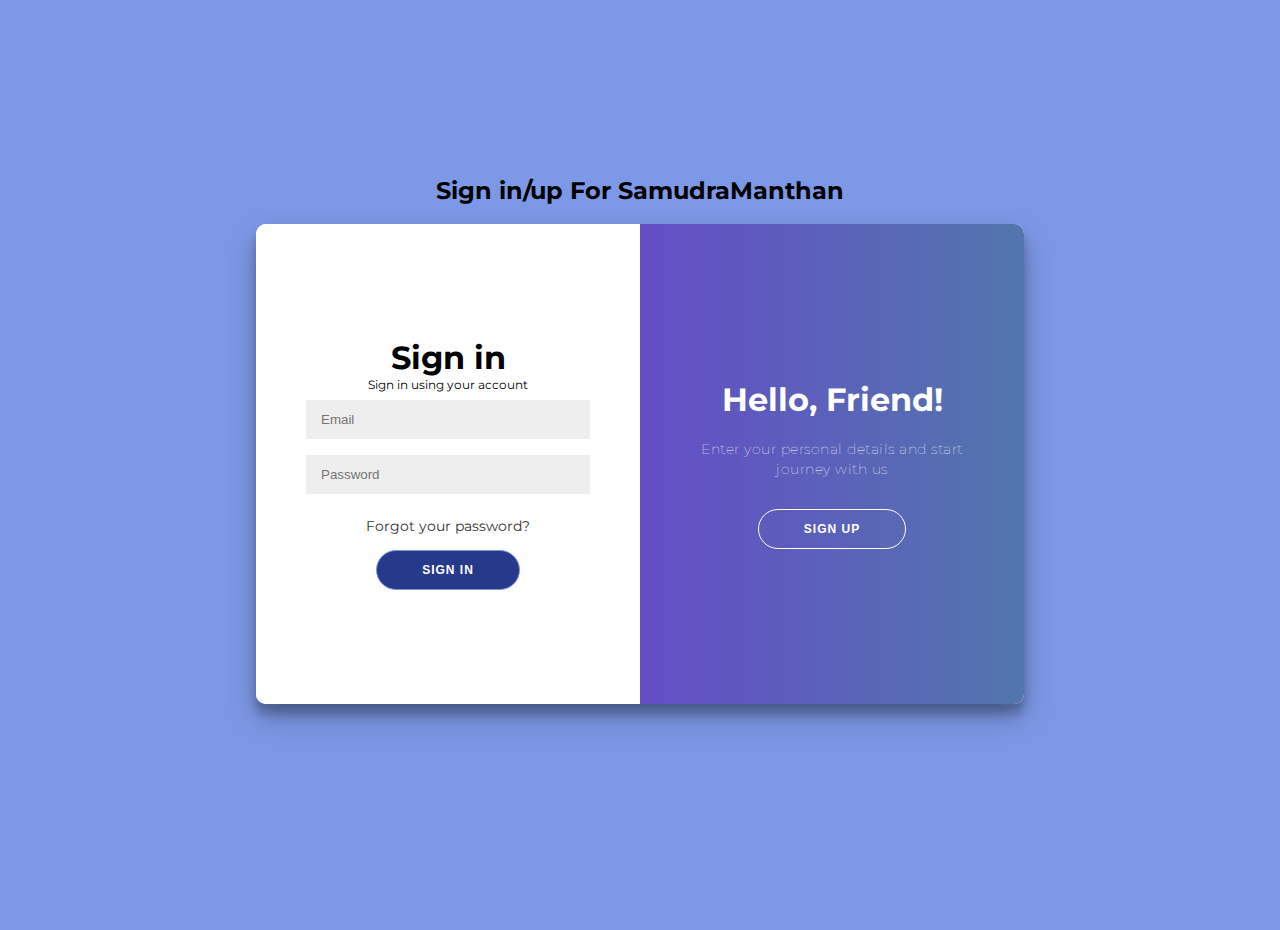
<file: login.html>
<!DOCTYPE html>
<html lang="en">
  <head>
    <meta charset="UTF-8" />
    <meta name="viewport" content="width=device-width, initial-scale=1.0" />
    <link rel="stylesheet" href="css/login.css">
    <link rel="icon" type="image/x-icon" href="/img/download.png">

    <title>SamudraManthan 2024</title>
    
  </head>
  <body>
    <h2> Sign in/up For SamudraManthan</h2>
    <div class="container" id="container">
      <div class="form-container sign-up-container">
        <form action="#">
          <h1>Create Account</h1>
          <!-- <div class="social-container">
            <a href="#" class="social"><i class="fab fa-facebook-f"></i></a>
            <a href="#" class="social"><i class="fab fa-google-plus-g"></i></a>
            <a href="#" class="social"><i class="fab fa-linkedin-in"></i></a>
          </div> -->
          <span>or use your email for registration</span>
          <input type="text" placeholder="Name" />
          <input type="email" placeholder="Email" />
          <input type="password" placeholder="Password" />
          <button>Sign Up</button>
        </form>
      </div>
      <div class="form-container sign-in-container">
        <form action="#">
          <h1>Sign in</h1>
          <!-- <div class="social-container">
            <a href="#" class="social"><i class="fab fa-facebook-f"></i></a>
            <a href="#" class="social"><i class="fab fa-google-plus-g"></i></a>
            <a href="#" class="social"><i class="fab fa-linkedin-in"></i></a>
          </div> -->
          <span>Sign in using your account</span>
          <input type="email" placeholder="Email" />
          <input type="password" placeholder="Password" />
          <a href="#">Forgot your password?</a>
          <button>Sign In</button>
        </form>
      </div>
      <div class="overlay-container">
        <div class="overlay">
          <div class="overlay-panel overlay-left">
            <h1>Welcome Back!</h1>
            <p>
              To keep connected with us please login with your personal info
            </p>
            <button class="ghost" id="signIn">Sign In</button>
          </div>
          <div class="overlay-panel overlay-right">
            <h1>Hello, Friend!</h1>
            <p>Enter your personal details and start journey with us</p>
            <button class="ghost" id="signUp">Sign Up</button>
          </div>
        </div>
      </div>
    </div>

    <footer>
      <!-- <p>
        Created with <i class="fa fa-heart"></i> by
        <a target="_blank" href="https://florin-pop.com">Florin Pop</a>
        - Read how I created this and how you can join the challenge
        <a
          target="_blank"
          href="https://www.florin-pop.com/blog/2019/03/double-slider-sign-in-up-form/"
          >here</a
        >.
      </p> -->
      
    </footer>
    <script src="js/login.js"></script>
  </body>
</html>
</file>
<file: css/login.css>
@import url('https://fonts.googleapis.com/css?family=Montserrat:400,800');

* {
	box-sizing: border-box;
}

body {
	background:#7d98e6;
    /* background: url(../img/bg-circle.png), url(../img/bg-triangle.png), url(../img/bg-bottom.png), linear-gradient(to bottom right, var(#3c97bf), var(#7524df)); */
	display: flex;
	justify-content: center;
	align-items: center;
	flex-direction: column;
	font-family: 'Montserrat', sans-serif;
	height: 100vh;
	margin: -20px 0 50px;
}

h1 {
	font-weight: bold;
	margin: 0;
}

h2 {
	text-align: center;
}

p {
	font-size: 14px;
	font-weight: 100;
	line-height: 20px;
	letter-spacing: 0.5px;
	margin: 20px 0 30px;
}

span {
	font-size: 12px;
}

a {
	color: #333;
	font-size: 14px;
	text-decoration: none;
	margin: 15px 0;
}

button {
	border-radius: 20px;
	border: 1px solid #7d98e6;
	background-color: #27398b;
	color: #FFFFFF;
	font-size: 12px;
	font-weight: bold;
	padding: 12px 45px;
	letter-spacing: 1px;
	text-transform: uppercase;
	transition: transform 80ms ease-in;
}

button:active {
	transform: scale(0.95);
}

button:focus {
	outline: none;
}

button.ghost {
	background-color: transparent;
	border-color: #FFFFFF;
}

form {
	background-color: #FFFFFF;
	display: flex;
	align-items: center;
	justify-content: center;
	flex-direction: column;
	padding: 0 50px;
	height: 100%;
	text-align: center;
}

input {
	background-color: #eee;
	border: none;
	padding: 12px 15px;
	margin: 8px 0;
	width: 100%;
}

.container {
	background-color: #fff;
	border-radius: 10px;
  	box-shadow: 0 14px 28px rgba(0,0,0,0.25), 
			0 10px 10px rgba(0,0,0,0.22);
	position: relative;
	overflow: hidden;
	width: 768px;
	max-width: 100%;
	min-height: 480px;
}

.form-container {
	position: absolute;
	top: 0;
	height: 100%;
	transition: all 0.6s ease-in-out;
}

.sign-in-container {
	left: 0;
	width: 50%;
	z-index: 2;
}

.container.right-panel-active .sign-in-container {
	transform: translateX(100%);
}

.sign-up-container {
	left: 0;
	width: 50%;
	opacity: 0;
	z-index: 1;
}

.container.right-panel-active .sign-up-container {
	transform: translateX(100%);
	opacity: 1;
	z-index: 5;
	animation: show 0.6s;
}

@keyframes show {
	0%, 49.99% {
		opacity: 0;
		z-index: 1;
	}
	
	50%, 100% {
		opacity: 1;
		z-index: 5;
	}
}

.overlay-container {
	position: absolute;
	top: 0;
	left: 50%;
	width: 50%;
	height: 100%;
	overflow: hidden;
	transition: transform 0.6s ease-in-out;
	z-index: 100;
}

.container.right-panel-active .overlay-container{
	transform: translateX(-100%);
}

.overlay {
	background: #FF416C;
	background: -webkit-linear-gradient(to right, #FF4B2B, #FF416C);
	background: linear-gradient(to right, #7524df, #5276ad);
	background-repeat: no-repeat;
	background-size: cover;
	background-position: 0 0;
	color: #FFFFFF;
	position: relative;
	left: -100%;
	height: 100%;
	width: 200%;
  	transform: translateX(0);
	transition: transform 0.6s ease-in-out;
}

.container.right-panel-active .overlay {
  	transform: translateX(50%);
}

.overlay-panel {
	position: absolute;
	display: flex;
	align-items: center;
	justify-content: center;
	flex-direction: column;
	padding: 0 40px;
	text-align: center;
	top: 0;
	height: 100%;
	width: 50%;
	transform: translateX(0);
	transition: transform 0.6s ease-in-out;
}

.overlay-left {
	transform: translateX(-20%);
}

.container.right-panel-active .overlay-left {
	transform: translateX(0);
}

.overlay-right {
	right: 0;
	transform: translateX(0);
}

.container.right-panel-active .overlay-right {
	transform: translateX(20%);
}

.social-container {
	margin: 20px 0;
}

.social-container a {
	border: 1px solid #DDDDDD;
	border-radius: 50%;
	display: inline-flex;
	justify-content: center;
	align-items: center;
	margin: 0 5px;
	height: 40px;
	width: 40px;
}

footer {
    background-color: #222;
    color: #fff;
    font-size: 14px;
    bottom: 0;
    position: fixed;
    left: 0;
    right: 0;
    text-align: center;
    z-index: 999;
}

footer p {
    margin: 10px 0;
}

footer i {
    color: red;
}

footer a {
    color: #3c97bf;
    text-decoration: none;
}
</file>
